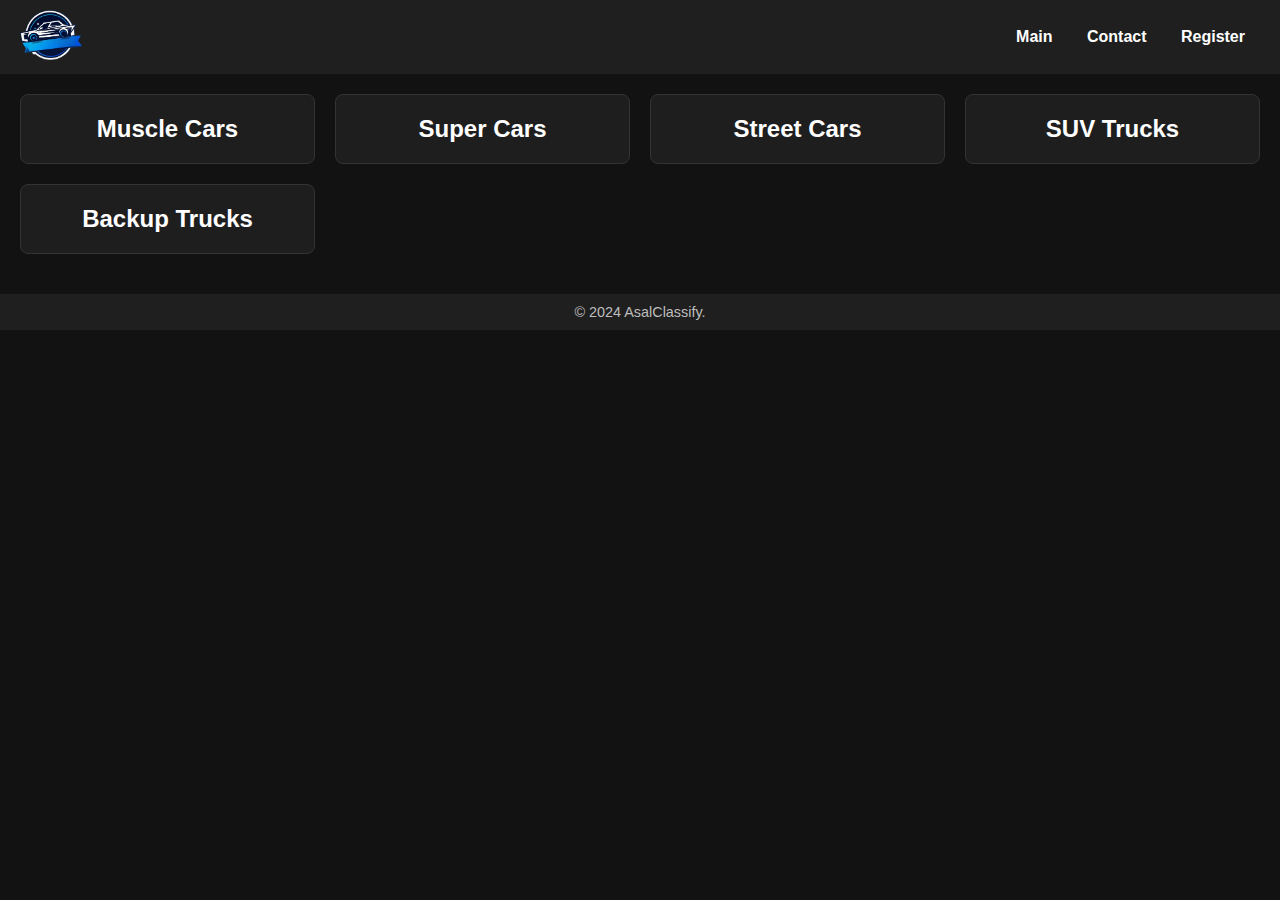
<file: index.html>
<!DOCTYPE html>
<html lang="en">
<head>
    <meta charset="UTF-8">
    <title>Car Classes Website</title>
    <link rel="stylesheet" href="main_style.css">
</head>
<body>
    <header>
        <nav>
            <div><img src="logo.png" alt="Logo"></div>
            <div>
                <a class="link" href="index.html">Main</a>
                <a class="link" href="contact.html">Contact</a>
                <a class="link" href="login.html">Register</a>
            </div>
        </nav>
    </header>

    <div class="container">
        <div class="card">
            <h1><a class="link" href="muscle.html">Muscle Cars</a></h1>
        </div>
        <div class="card">
            <h1><a class="link" href="super.html">Super Cars</a></h1>
        </div>
        <div class="card">
            <h1><a class="link" href="street.html">Street Cars</a></h1>
        </div>
        <div class="card">
            <h1><a class="link" href="suv.html">SUV Trucks</a></h1>
        </div>
        <div class="card">
            <h1><a class="link" href="backup.html">Backup Trucks</a></h1>
        </div>
    </div>

    <footer>
        © 2024 AsalClassify.
    </footer>
</body>
</html>
</file>
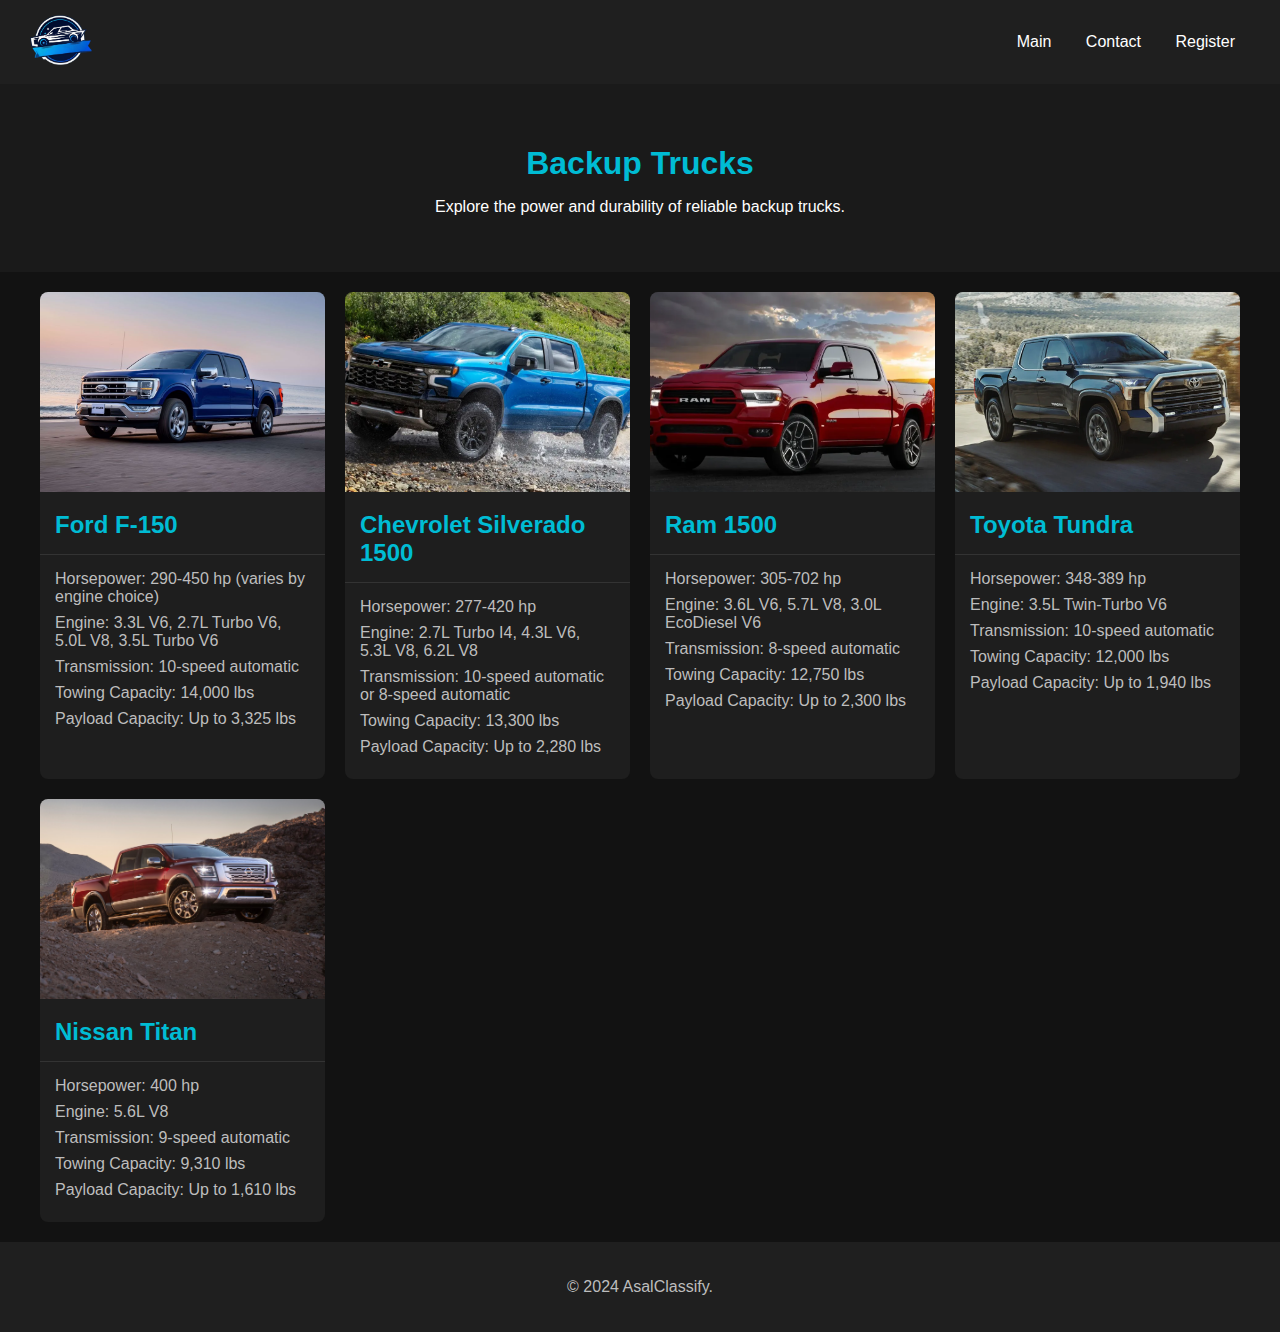
<file: backup.html>
<!DOCTYPE html>
<html lang="en">
<head>
    <meta charset="UTF-8">
    <meta name="viewport" content="width=device-width, initial-scale=1.0">
    <title>Backup Trucks - Truck Classification</title>
    <link href="class_style.css" rel="stylesheet">
</head>
<body>
    <header>
        <nav>
            <div><img src="logo.png" alt="Logo"></div>
            <div>
                <a class="link" href="index.html">Main</a>
                <a class="link" href="contact.html">Contact</a>
                <a class="link" href="login.html">Register</a>
            </div>
        </nav>
    </header>

    <main>
        <section class="main-section">
            <h1>Backup Trucks</h1>
            <p>Explore the power and durability of reliable backup trucks.</p>
        </section>

        <div class="cars-grid">
            <div class="car-card">
                <img src="F-150.jpg" alt="Ford F-150" class="car-image">
                <h2 class="car-title">Ford F-150</h2>
                <ul class="car-specs">
                    <li>Horsepower: 290-450 hp (varies by engine choice)</li>
                    <li>Engine: 3.3L V6, 2.7L Turbo V6, 5.0L V8, 3.5L Turbo V6</li>
                    <li>Transmission: 10-speed automatic</li>
                    <li>Towing Capacity: 14,000 lbs</li>
                    <li>Payload Capacity: Up to 3,325 lbs</li>
                </ul>
            </div>

            <div class="car-card">
                <img src="silverado.png" alt="Chevrolet Silverado 1500" class="car-image">
                <h2 class="car-title">Chevrolet Silverado 1500</h2>
                <ul class="car-specs">
                    <li>Horsepower: 277-420 hp</li>
                    <li>Engine: 2.7L Turbo I4, 4.3L V6, 5.3L V8, 6.2L V8</li>
                    <li>Transmission: 10-speed automatic or 8-speed automatic</li>
                    <li>Towing Capacity: 13,300 lbs</li>
                    <li>Payload Capacity: Up to 2,280 lbs</li>
                </ul>
            </div>

            <div class="car-card">
                <img src="ram.webp" alt="Ram 1500" class="car-image">
                <h2 class="car-title">Ram 1500</h2>
                <ul class="car-specs">
                    <li>Horsepower: 305-702 hp</li>
                    <li>Engine: 3.6L V6, 5.7L V8, 3.0L EcoDiesel V6</li>
                    <li>Transmission: 8-speed automatic</li>
                    <li>Towing Capacity: 12,750 lbs</li>
                    <li>Payload Capacity: Up to 2,300 lbs</li>
                </ul>
            </div>

            <div class="car-card">
                <img src="tundra.jpg" alt="Toyota Tundra" class="car-image">
                <h2 class="car-title">Toyota Tundra</h2>
                <ul class="car-specs">
                    <li>Horsepower: 348-389 hp</li>
                    <li>Engine: 3.5L Twin-Turbo V6</li>
                    <li>Transmission: 10-speed automatic</li>
                    <li>Towing Capacity: 12,000 lbs</li>
                    <li>Payload Capacity: Up to 1,940 lbs</li>
                </ul>
            </div>

            <div class="car-card">
                <img src="titan.jpg" alt="Nissan Titan" class="car-image">
                <h2 class="car-title">Nissan Titan</h2>
                <ul class="car-specs">
                    <li>Horsepower: 400 hp</li>
                    <li>Engine: 5.6L V8</li>
                    <li>Transmission: 9-speed automatic</li>
                    <li>Towing Capacity: 9,310 lbs</li>
                    <li>Payload Capacity: Up to 1,610 lbs</li>
                </ul>
            </div>
        </div>
    </main>

    <footer>
        <p>&copy; 2024 AsalClassify.</p>
    </footer>
</body>
</html>
</file>
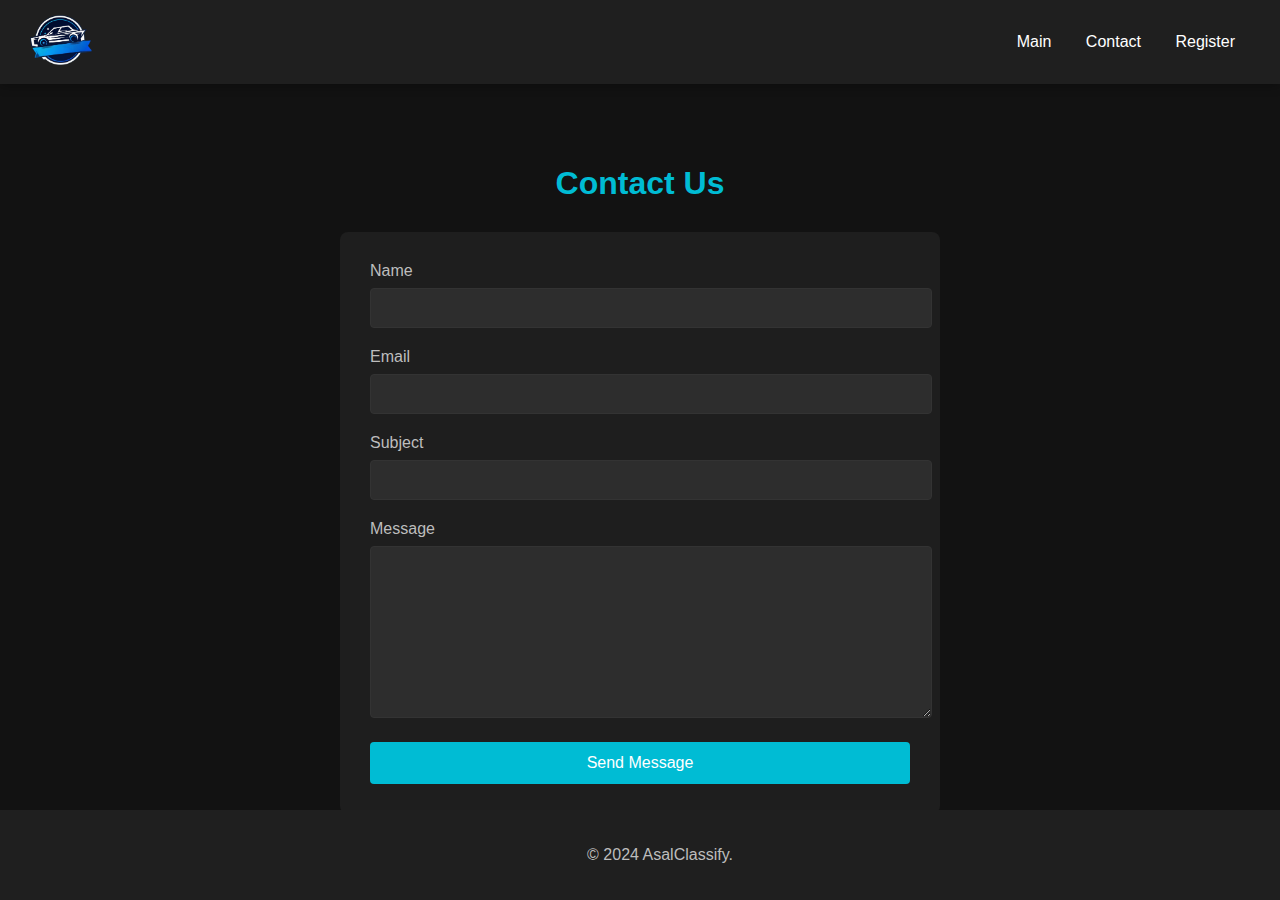
<file: contact.html>
<!DOCTYPE html>
<html lang="en">
<head>
    <meta charset="UTF-8">
    <meta name="viewport" content="width=device-width, initial-scale=1.0">
    <title>Contact Us - Muscle Cars</title>
    <style>
        body {
            margin: 0;
            font-family: Arial, sans-serif;
            background-color: #121212;
            color: #ffffff;
        }

        header {
            background-color: #1f1f1f;
            padding: 15px 30px;
            box-shadow: 0 2px 10px rgba(0, 0, 0, 0.3);
        }

        nav {
            display: flex;
            justify-content: space-between;
            align-items: center;
        }

        nav div img {
            height: 50px;
        }

        .link {
            text-decoration: none;
            color: #ffffff;
            margin: 0 15px;
            transition: color 0.3s;
        }

        .link:hover {
            color: #00bcd4;
        }

        .contact-section {
            max-width: 600px;
            margin: 40px auto;
            padding: 20px;
        }

        .contact-section h1 {
            color: #00bcd4;
            text-align: center;
            margin-bottom: 30px;
        }

        .contact-form {
            background-color: #1e1e1e;
            padding: 30px;
            border-radius: 8px;
        }

        .form-group {
            margin-bottom: 20px;
        }

        label {
            display: block;
            margin-bottom: 8px;
            color: #bdbdbd;
        }

        input, textarea {
            width: 100%;
            padding: 10px;
            background-color: #2d2d2d;
            border: 1px solid #333;
            border-radius: 4px;
            color: #ffffff;
            font-size: 16px;
        }

        textarea {
            height: 150px;
            resize: vertical;
        }

        button {
            background-color: #00bcd4;
            color: #ffffff;
            padding: 12px 24px;
            border: none;
            border-radius: 4px;
            cursor: pointer;
            width: 100%;
            font-size: 16px;
            transition: background-color 0.3s;
        }

        button:hover {
            background-color: #008ba3;
        }

        .contact-info {
            margin-top: 40px;
            text-align: center;
            color: #bdbdbd;
        }

        .contact-info p {
            margin: 10px 0;
        }

        footer {
            text-align: center;
            padding: 20px;
            background-color: #1f1f1f;
            color: #bdbdbd;
            position: fixed;
            bottom: 0;
            width: 100%;
        }

        @media (max-width: 768px) {
            nav {
                flex-direction: column;
                gap: 15px;
            }
            
            .link {
                margin: 5px;
            }

            .contact-section {
                padding: 20px;
                margin: 20px auto;
            }
        }
    </style>
</head>
<body>
    <header>
        <nav>
            <div><img src="logo.png" alt="Logo"></div>
            <div>
                <a class="link" href="index.html">Main</a>
                <a class="link" href="contact.html">Contact</a>
                <a class="link" href="login.html">Register</a>
            </div>
        </nav>
    </header>

    <main class="contact-section">
        <h1>Contact Us</h1>
        <div class="contact-form">
            <form id="contactForm">
                <div class="form-group">
                    <label for="name">Name</label>
                    <input type="text" id="name" name="name" required>
                </div>

                <div class="form-group">
                    <label for="email">Email</label>
                    <input type="email" id="email" name="email" required>
                </div>

                <div class="form-group">
                    <label for="subject">Subject</label>
                    <input type="text" id="subject" name="subject" required>
                </div>

                <div class="form-group">
                    <label for="message">Message</label>
                    <textarea id="message" name="message" required></textarea>
                </div>

                <button type="submit">Send Message</button>
            </form>
        </div>

    </main>

    <footer>
        <p>&copy; 2024 AsalClassify.</p>
    </footer>

</body>
</html>
</file>
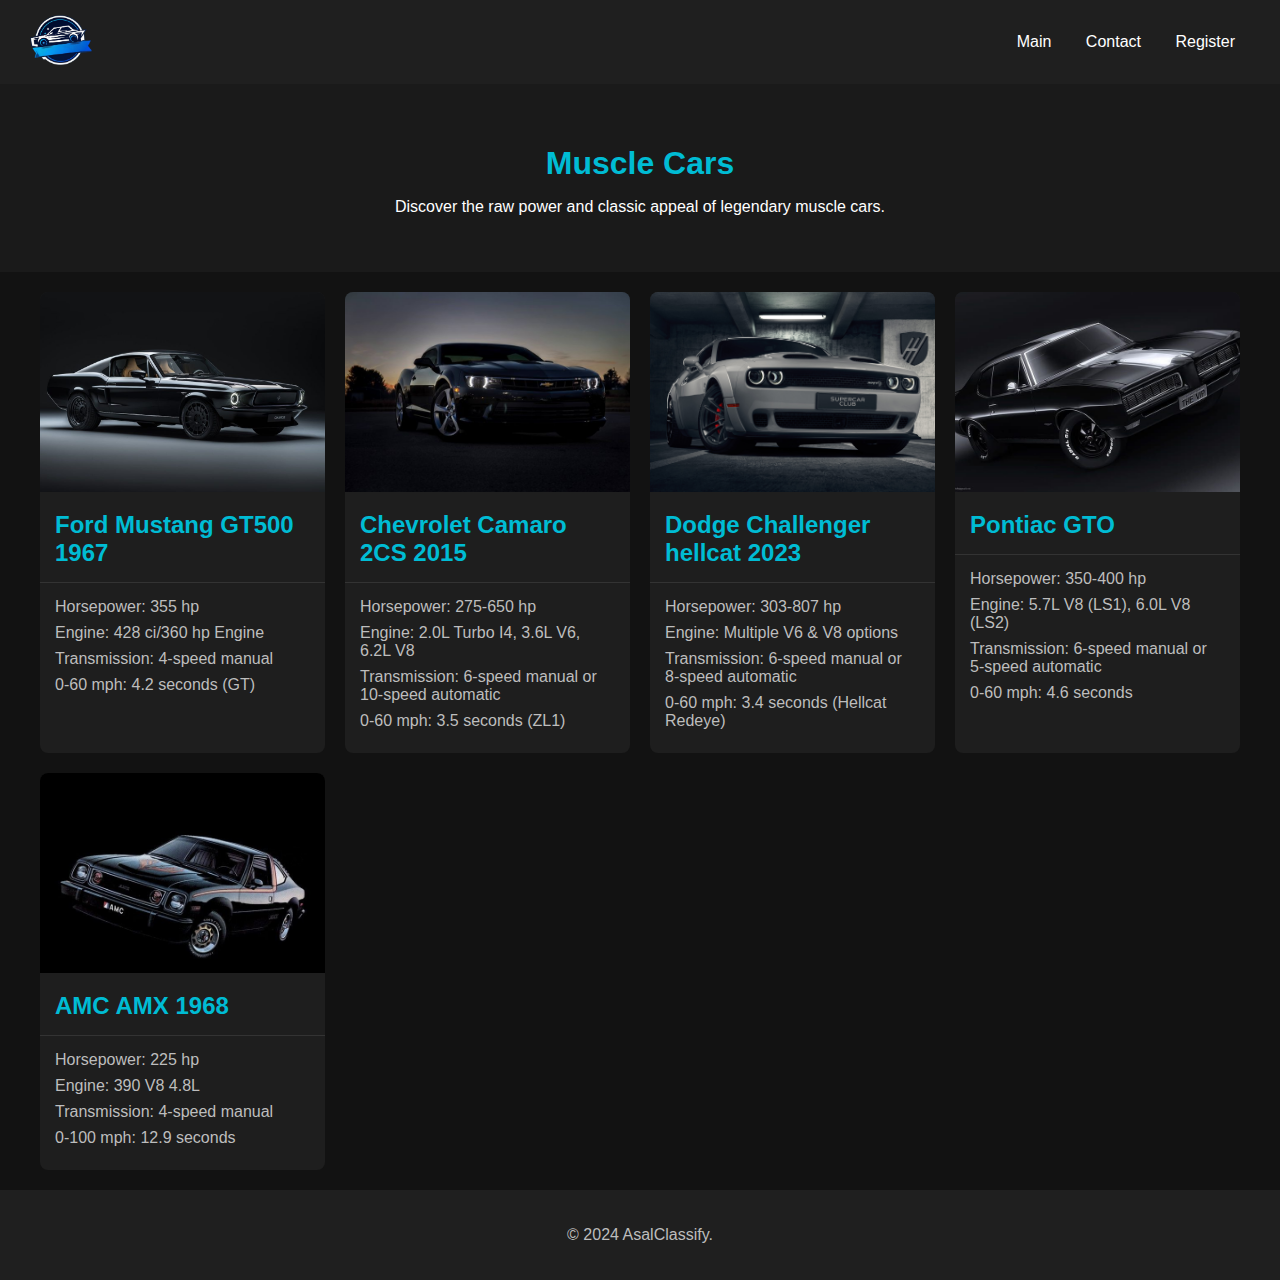
<file: muscle.html>
<!DOCTYPE html>
<html lang="en">
<head>
    <meta charset="UTF-8">
    <meta name="viewport" content="width=device-width, initial-scale=1.0">
    <title>Muscle Cars - Car Classification</title>
    <link href="class_style.css" rel="stylesheet">
</head>
<body >
    <header>
        <nav>
            <div><img src="logo.png" alt="Logo"></div>
            <div>
                <a class="link" href="index.html">Main</a>
                <a class="link" href="contact.html">Contact</a>
                <a class="link" href="login.html">Register</a>
            </div>
        </nav>
    </header>

        <main>
            <section class="main-section">
                <h1>Muscle Cars</h1>
                <p>Discover the raw power and classic appeal of legendary muscle cars.</p>
            </section>

            <div class="cars-grid">
                <div class="car-card">
                    <img src="shelby.jpg" alt="Ford Mustang" class="car-image">
                    <h2 class="car-title">Ford Mustang GT500 1967</h2>
                    <ul class="car-specs">
                        <li>Horsepower: 355 hp</li>
                        <li>Engine: 428 ci/360 hp Engine</li>
                        <li>Transmission: 4-speed manual</li>
                        <li>0-60 mph: 4.2 seconds (GT)</li>
                    </ul>
                </div>

                <div class="car-card">
                    <img src="camaro.jpg" alt="Chevrolet Camaro" class="car-image">
                    <h2 class="car-title">Chevrolet Camaro 2CS 2015</h2>
                    <ul class="car-specs">
                        <li>Horsepower: 275-650 hp</li>
                        <li>Engine: 2.0L Turbo I4, 3.6L V6, 6.2L V8</li>
                        <li>Transmission: 6-speed manual or 10-speed automatic</li>
                        <li>0-60 mph: 3.5 seconds (ZL1)</li>
                    </ul>
                </div>

                <div class="car-card">
                    <img src="challenger.jpg" alt="Dodge Challenger" class="car-image">
                    <h2 class="car-title">Dodge Challenger hellcat 2023</h2>
                    <ul class="car-specs">
                        <li>Horsepower: 303-807 hp</li>
                        <li>Engine: Multiple V6 & V8 options</li>
                        <li>Transmission: 6-speed manual or 8-speed automatic</li>
                        <li>0-60 mph: 3.4 seconds (Hellcat Redeye)</li>
                    </ul>
                </div>

                <div class="car-card">
                    <img src="pontiac.jpg" alt="Pontiac GTO" class="car-image">
                    <h2 class="car-title">Pontiac GTO</h2>
                    <ul class="car-specs">
                        <li>Horsepower: 350-400 hp</li>
                        <li>Engine: 5.7L V8 (LS1), 6.0L V8 (LS2)</li>
                        <li>Transmission: 6-speed manual or 5-speed automatic</li>
                        <li>0-60 mph: 4.6 seconds</li>
                    </ul>
                </div>

                <div class="car-card">
                    <img src="amx.jpg" alt="AMC AMX" class="car-image">
                    <h2 class="car-title">AMC AMX 1968</h2>
                    <ul class="car-specs">
                        <li>Horsepower: 225 hp</li>
                        <li>Engine: 390 V8 4.8L</li>
                        <li>Transmission: 4-speed manual</li>
                        <li>0-100 mph: 12.9 seconds</li>
                    </ul>
                </div>
            </div>
        </main>

        <footer>
            <p>&copy; 2024 AsalClassify.</p>
        </footer>
    </div>
</body>
</html>
</file>
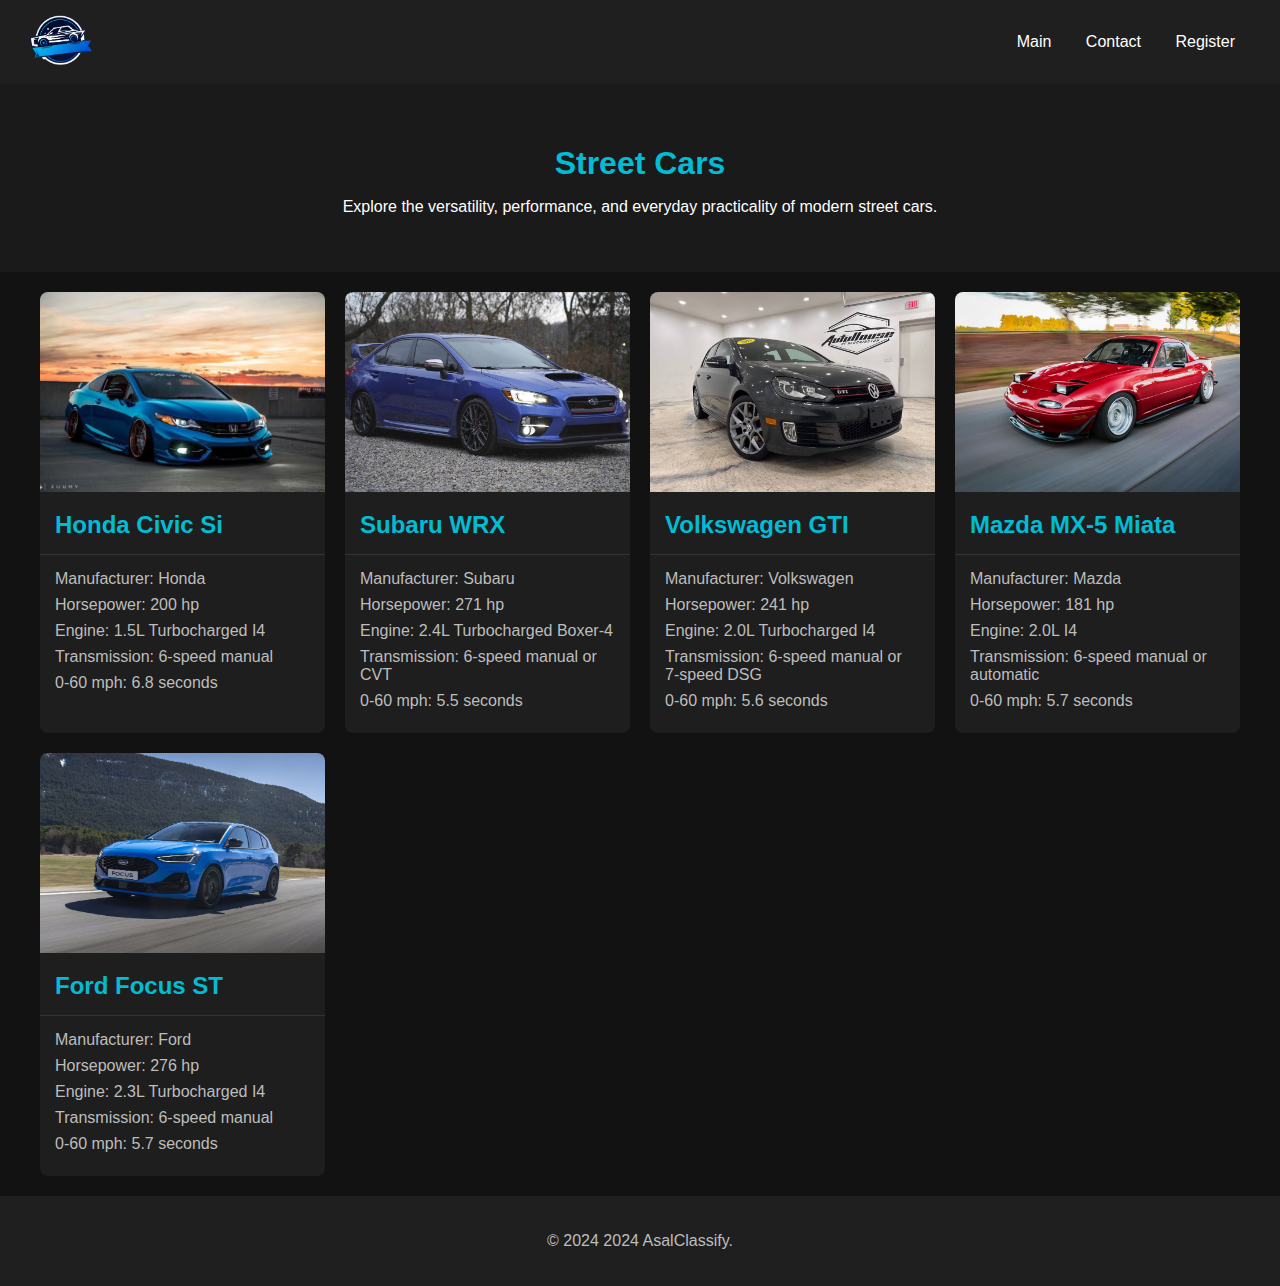
<file: street.html>
<!DOCTYPE html>
<html lang="en">
<head>
    <meta charset="UTF-8">
    <title>Street Cars - Car Classification</title>
    <link href="class_style.css" rel="stylesheet">
</head>
<body class="dark-mode">
    <div class="container">
        <header>
            <nav>
                <div><img src="logo.png" alt="Logo"></div>
            <div>
                <a class="link" href="index.html">Main</a>
                <a class="link" href="contact.html">Contact</a>
                <a class="link" href="login.html">Register</a>
            </div>
            </nav>
        </header>

        <main>
            <section class="main-section">
                <h1>Street Cars</h1>
                <p>Explore the versatility, performance, and everyday practicality of modern street cars.</p>
            </section>

            <div class="cars-grid">
                <div class="car-card">
                    <img src="civic.jpg" alt="Honda Civic Si" class="car-image">
                    <h2 class="car-title">Honda Civic Si</h2>
                    <ul class="car-specs">
                        <li>Manufacturer: Honda</li>
                        <li>Horsepower: 200 hp</li>
                        <li>Engine: 1.5L Turbocharged I4</li>
                        <li>Transmission: 6-speed manual</li>
                        <li>0-60 mph: 6.8 seconds</li>
                    </ul>
                </div>

                <div class="car-card">
                    <img src="subaru.jpg" alt="Subaru WRX" class="car-image">
                    <h2 class="car-title">Subaru WRX</h2>
                    <ul class="car-specs">
                        <li>Manufacturer: Subaru</li>
                        <li>Horsepower: 271 hp</li>
                        <li>Engine: 2.4L Turbocharged Boxer-4</li>
                        <li>Transmission: 6-speed manual or CVT</li>
                        <li>0-60 mph: 5.5 seconds</li>
                    </ul>
                </div>

                <div class="car-card">
                    <img src="volkswagen.jpg" alt="Volkswagen GTI" class="car-image">
                    <h2 class="car-title">Volkswagen GTI</h2>
                    <ul class="car-specs">
                        <li>Manufacturer: Volkswagen</li>
                        <li>Horsepower: 241 hp</li>
                        <li>Engine: 2.0L Turbocharged I4</li>
                        <li>Transmission: 6-speed manual or 7-speed DSG</li>
                        <li>0-60 mph: 5.6 seconds</li>
                    </ul>
                </div>

                <div class="car-card">
                    <img src="mazda.webp" alt="Mazda MX-5 Miata" class="car-image">
                    <h2 class="car-title">Mazda MX-5 Miata</h2>
                    <ul class="car-specs">
                        <li>Manufacturer: Mazda</li>
                        <li>Horsepower: 181 hp</li>
                        <li>Engine: 2.0L I4</li>
                        <li>Transmission: 6-speed manual or automatic</li>
                        <li>0-60 mph: 5.7 seconds</li>
                    </ul>
                </div>

                <div class="car-card">
                    <img src="focus.jpg" alt="Ford Focus ST" class="car-image">
                    <h2 class="car-title">Ford Focus ST</h2>
                    <ul class="car-specs">
                        <li>Manufacturer: Ford</li>
                        <li>Horsepower: 276 hp</li>
                        <li>Engine: 2.3L Turbocharged I4</li>
                        <li>Transmission: 6-speed manual</li>
                        <li>0-60 mph: 5.7 seconds</li>
                    </ul>
                </div>
            </div>
        </main>

        <footer>
            <p>&copy; 2024 2024 AsalClassify.</p>
        </footer>
    </div>
</body>
</html>
</file>
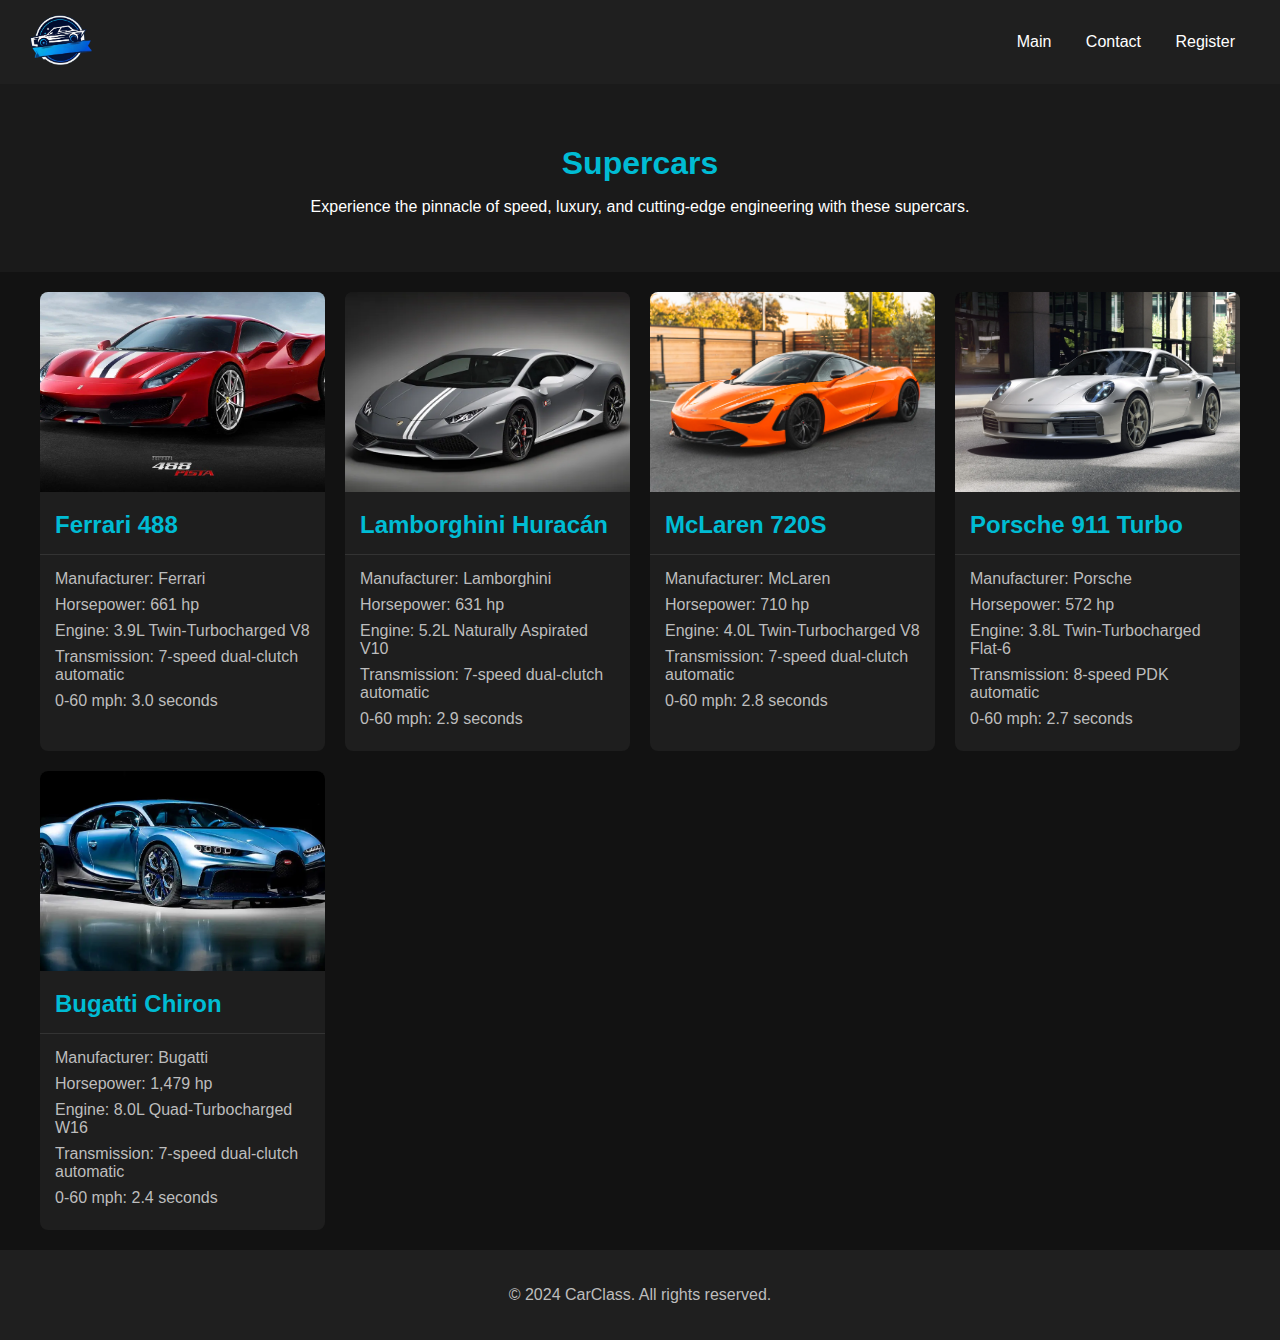
<file: super.html>
<!DOCTYPE html>
<html lang="en">
<head>
    <meta charset="UTF-8">
    <title>Supercars - Car Classification</title>
    <link href="class_style.css" rel="stylesheet">
</head>
<body class="dark-mode">
    <div class="container">
        <header>
            <nav>
                <div> <img src="logo.png" ></div>
                <div>
                    <a class="link" href="index.html">Main</a>
                    <a class="link" href="contact.html">Contact</a>
                    <a class="link" href="login.html">Register</a>
                </div>
            </nav>
        </header>

        <main>
            <section class="main-section">
                <h1>Supercars</h1>
                <p>Experience the pinnacle of speed, luxury, and cutting-edge engineering with these supercars.</p>
            </section>

            <div class="cars-grid">
                <div class="car-card">
                    <img src="Ferrari.jpg" alt="Ferrari 488" class="car-image">
                    <h2 class="car-title">Ferrari 488</h2>
                    <ul class="car-specs">
                        <li>Manufacturer: Ferrari</li>
                        <li>Horsepower: 661 hp</li>
                        <li>Engine: 3.9L Twin-Turbocharged V8</li>
                        <li>Transmission: 7-speed dual-clutch automatic</li>
                        <li>0-60 mph: 3.0 seconds</li>
                    </ul>
                </div>

                <div class="car-card">
                    <img src="huracan.jpg" alt="Lamborghini Huracán" class="car-image">
                    <h2 class="car-title">Lamborghini Huracán</h2>
                    <ul class="car-specs">
                        <li>Manufacturer: Lamborghini</li>
                        <li>Horsepower: 631 hp</li>
                        <li>Engine: 5.2L Naturally Aspirated V10</li>
                        <li>Transmission: 7-speed dual-clutch automatic</li>
                        <li>0-60 mph: 2.9 seconds</li>
                    </ul>
                </div>

                <div class="car-card">
                    <img src="McLaren.jpg" alt="McLaren 720S" class="car-image">
                    <h2 class="car-title">McLaren 720S</h2>
                    <ul class="car-specs">
                        <li>Manufacturer: McLaren</li>
                        <li>Horsepower: 710 hp</li>
                        <li>Engine: 4.0L Twin-Turbocharged V8</li>
                        <li>Transmission: 7-speed dual-clutch automatic</li>
                        <li>0-60 mph: 2.8 seconds</li>
                    </ul>
                </div>

                <div class="car-card">
                    <img src="porsche.jpg" alt="Porsche 911 Turbo" class="car-image">
                    <h2 class="car-title">Porsche 911 Turbo</h2>
                    <ul class="car-specs">
                        <li>Manufacturer: Porsche</li>
                        <li>Horsepower: 572 hp</li>
                        <li>Engine: 3.8L Twin-Turbocharged Flat-6</li>
                        <li>Transmission: 8-speed PDK automatic</li>
                        <li>0-60 mph: 2.7 seconds</li>
                    </ul>
                </div>

                <div class="car-card">
                    <img src="chiron.jpg" alt="Bugatti Chiron" class="car-image">
                    <h2 class="car-title">Bugatti Chiron</h2>
                    <ul class="car-specs">
                        <li>Manufacturer: Bugatti</li>
                        <li>Horsepower: 1,479 hp</li>
                        <li>Engine: 8.0L Quad-Turbocharged W16</li>
                        <li>Transmission: 7-speed dual-clutch automatic</li>
                        <li>0-60 mph: 2.4 seconds</li>
                    </ul>
                </div>
            </div>
        </main>

        <footer>
            <p>&copy; 2024 CarClass. All rights reserved.</p>
        </footer>
    </div>
</body>
</html>
</file>
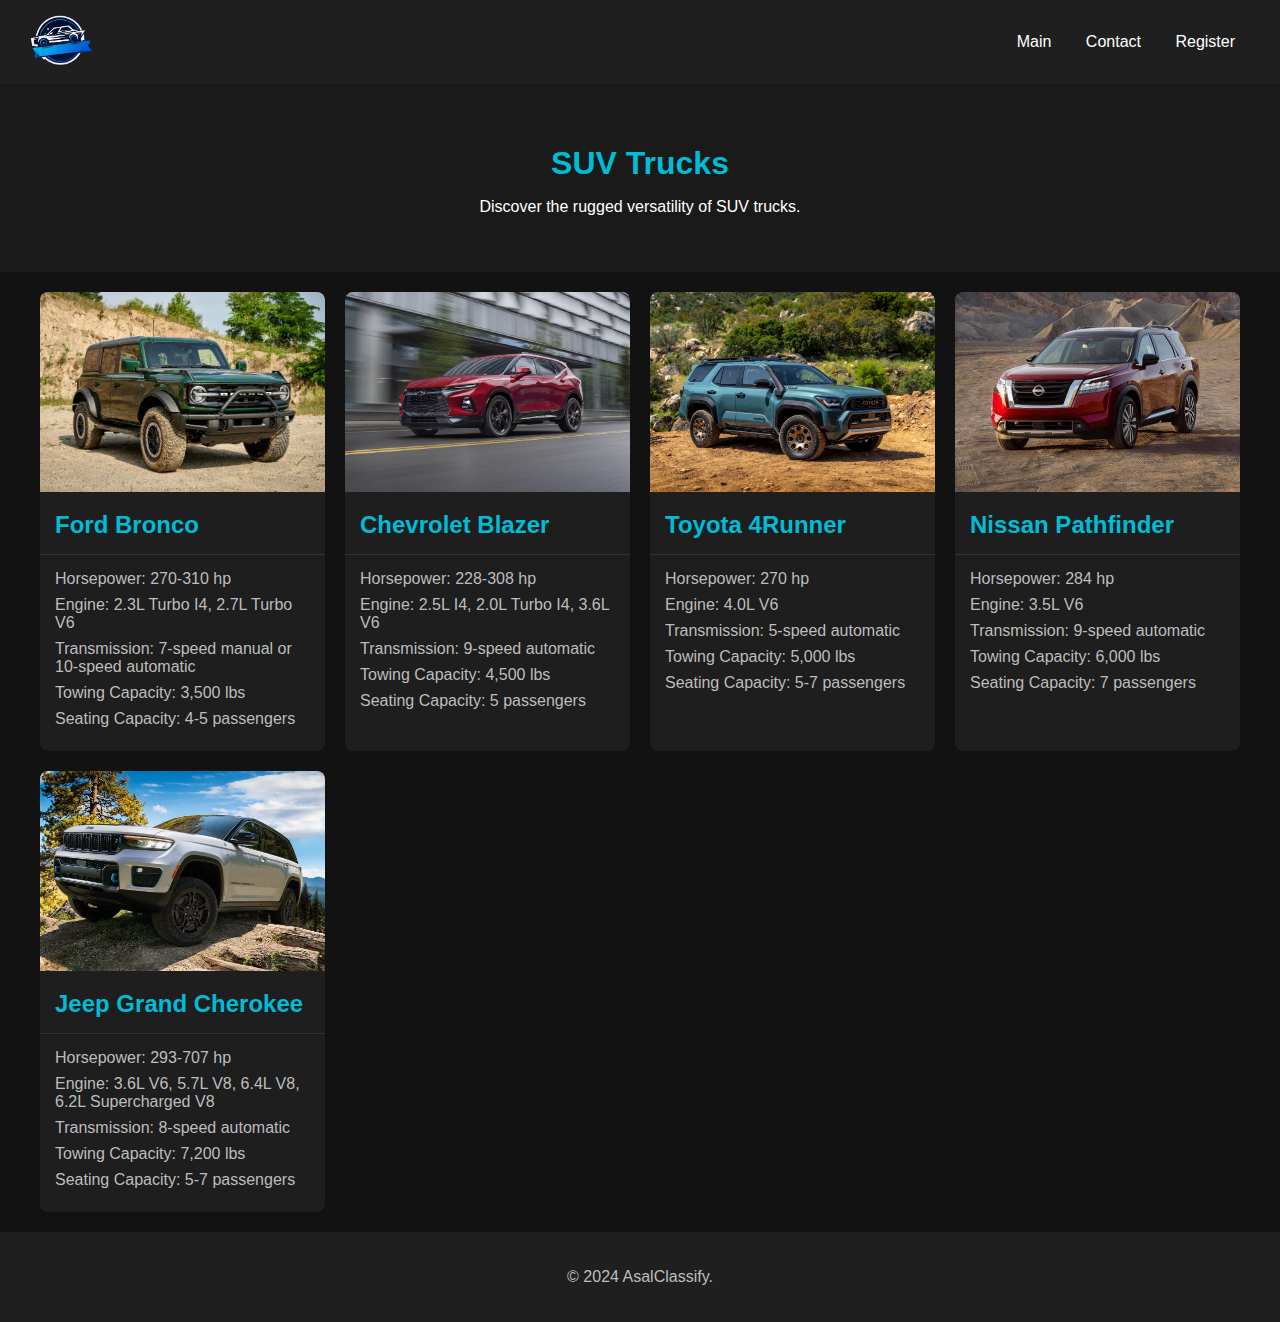
<file: suv.html>
<!DOCTYPE html>
<html lang="en">
<head>
    <meta charset="UTF-8">
    <meta name="viewport" content="width=device-width, initial-scale=1.0">
    <title>SUV Trucks - Truck Classification</title>
    <link href="class_style.css" rel="stylesheet">
</head>
<body>
    <header>
        <nav>
            <div><img src="logo.png" alt="Logo"></div>
            <div>
                <a class="link" href="index.html">Main</a>
                <a class="link" href="contact.html">Contact</a>
                <a class="link" href="login.html">Register</a>
            </div>
        </nav>
    </header>

    <main>
        <section class="main-section">
            <h1>SUV Trucks</h1>
            <p>Discover the rugged versatility of SUV trucks.</p>
        </section>

        <div class="cars-grid">
            <div class="car-card">
                <img src="bronco.jpg" alt="Ford Bronco" class="car-image">
                <h2 class="car-title">Ford Bronco</h2>
                <ul class="car-specs">
                    <li>Horsepower: 270-310 hp</li>
                    <li>Engine: 2.3L Turbo I4, 2.7L Turbo V6</li>
                    <li>Transmission: 7-speed manual or 10-speed automatic</li>
                    <li>Towing Capacity: 3,500 lbs</li>
                    <li>Seating Capacity: 4-5 passengers</li>
                </ul>
            </div>
            
            <div class="car-card">
                <img src="blazer.jpg" alt="Chevrolet Blazer" class="car-image">
                <h2 class="car-title">Chevrolet Blazer</h2>
                <ul class="car-specs">
                    <li>Horsepower: 228-308 hp</li>
                    <li>Engine: 2.5L I4, 2.0L Turbo I4, 3.6L V6</li>
                    <li>Transmission: 9-speed automatic</li>
                    <li>Towing Capacity: 4,500 lbs</li>
                    <li>Seating Capacity: 5 passengers</li>
                </ul>
            </div>
            
            <div class="car-card">
                <img src="4runner.jpg" alt="Toyota 4Runner" class="car-image">
                <h2 class="car-title">Toyota 4Runner</h2>
                <ul class="car-specs">
                    <li>Horsepower: 270 hp</li>
                    <li>Engine: 4.0L V6</li>
                    <li>Transmission: 5-speed automatic</li>
                    <li>Towing Capacity: 5,000 lbs</li>
                    <li>Seating Capacity: 5-7 passengers</li>
                </ul>
            </div>
            
            <div class="car-card">
                <img src="pathfinder.jpg" alt="Nissan Pathfinder" class="car-image">
                <h2 class="car-title">Nissan Pathfinder</h2>
                <ul class="car-specs">
                    <li>Horsepower: 284 hp</li>
                    <li>Engine: 3.5L V6</li>
                    <li>Transmission: 9-speed automatic</li>
                    <li>Towing Capacity: 6,000 lbs</li>
                    <li>Seating Capacity: 7 passengers</li>
                </ul>
            </div>
            
            <div class="car-card">
                <img src="cherokee.jpg" alt="Jeep Grand Cherokee" class="car-image">
                <h2 class="car-title">Jeep Grand Cherokee</h2>
                <ul class="car-specs">
                    <li>Horsepower: 293-707 hp</li>
                    <li>Engine: 3.6L V6, 5.7L V8, 6.4L V8, 6.2L Supercharged V8</li>
                    <li>Transmission: 8-speed automatic</li>
                    <li>Towing Capacity: 7,200 lbs</li>
                    <li>Seating Capacity: 5-7 passengers</li>
                </ul>
            </div>
        </div>
    </main>

    <footer>
        <p>&copy; 2024 AsalClassify.</p>
    </footer>
</body>
</html>
</file>
<file: main_style.css>
body {
    margin: 0;
    font-family: Arial, sans-serif;
    background-color: #121212;
    color: #ffffff;
}
header {
    background-color: #1f1f1f;
    padding: 10px 20px;
}
nav {
    display: flex;
    justify-content: space-between;
    align-items: center;
}
nav div img {
    height: 50px;
}
.link {
    text-decoration: none;
    color: #ffffff;
    margin: 0 15px;
    font-weight: bold;
    transition: color 0.3s ease;
}

.link:hover {
    color: #00bcd4;
}

.container {
    display: grid;
    grid-template-columns: repeat(auto-fit, minmax(250px, 1fr));
    gap: 20px;
    padding: 20px;
}

.card {
    background-color: #1e1e1e; 
    border: 1px solid #333333; 
    padding: 20px;
    text-align: center;
    border-radius: 8px;
    transition: transform 0.3s ease, background-color 0.3s ease;
}
.card h1 {
    margin: 0;
    font-size: 1.5rem;
}
.card:hover {
    transform: scale(1.05);
    background-color: #272727;
}
footer {
    text-align: center;
    padding: 10px;
    background-color: #1f1f1f;
    color: #bdbdbd;
    margin-top: 20px;
    font-size: 0.9rem;
}
</file>
<file: class_style.css>
body {
    margin: 0;
    font-family: Arial, sans-serif;
    background-color: #121212;
    color: #ffffff;
}

header {
    background-color: #1f1f1f;
    padding: 15px 30px;
    box-shadow: 0 2px 10px rgba(0, 0, 0, 0.3);
}

nav {
    display: flex;
    justify-content: space-between;
    align-items: center;
}

nav div img {
    height: 50px;
}

.link {
    text-decoration: none;
    color: #ffffff;
    margin: 0 15px;
    transition: color 0.3s;
}

.link:hover {
    color: #00bcd4;
}

.main-section {
    text-align: center;
    padding: 40px 20px;
    background-color: #1a1a1a;
}

.main-section h1 {
    color: #00bcd4;
    margin-bottom: 10px;
}

.cars-grid {
    display: grid;
    grid-template-columns: repeat(auto-fit, minmax(280px, 1fr));
    gap: 20px;
    padding: 20px;
    max-width: 1200px;
    margin: 0 auto;
}

.car-card {
    background-color: #1e1e1e;
    border-radius: 8px;
    overflow: hidden;
    transition: transform 0.3s;
}

.car-card:hover {
    transform: translateY(-5px);
}

.car-image {
    width: 100%;
    height: 200px;
    object-fit: cover;
}

.car-title {
    padding: 15px;
    margin: 0;
    color: #00bcd4;
    border-bottom: 1px solid #333;
}

.car-specs {
    list-style: none;
    padding: 15px;
    margin: 0;
    color: #bdbdbd;
}

.car-specs li {
    margin-bottom: 8px;
}

footer {
    text-align: center;
    padding: 20px;
    background-color: #1f1f1f;
    color: #bdbdbd;
}

@media (max-width: 768px) {
    nav {
        flex-direction: column;
        gap: 15px;
    }
    
    .link {
        margin: 5px;
    }
}
</file>
